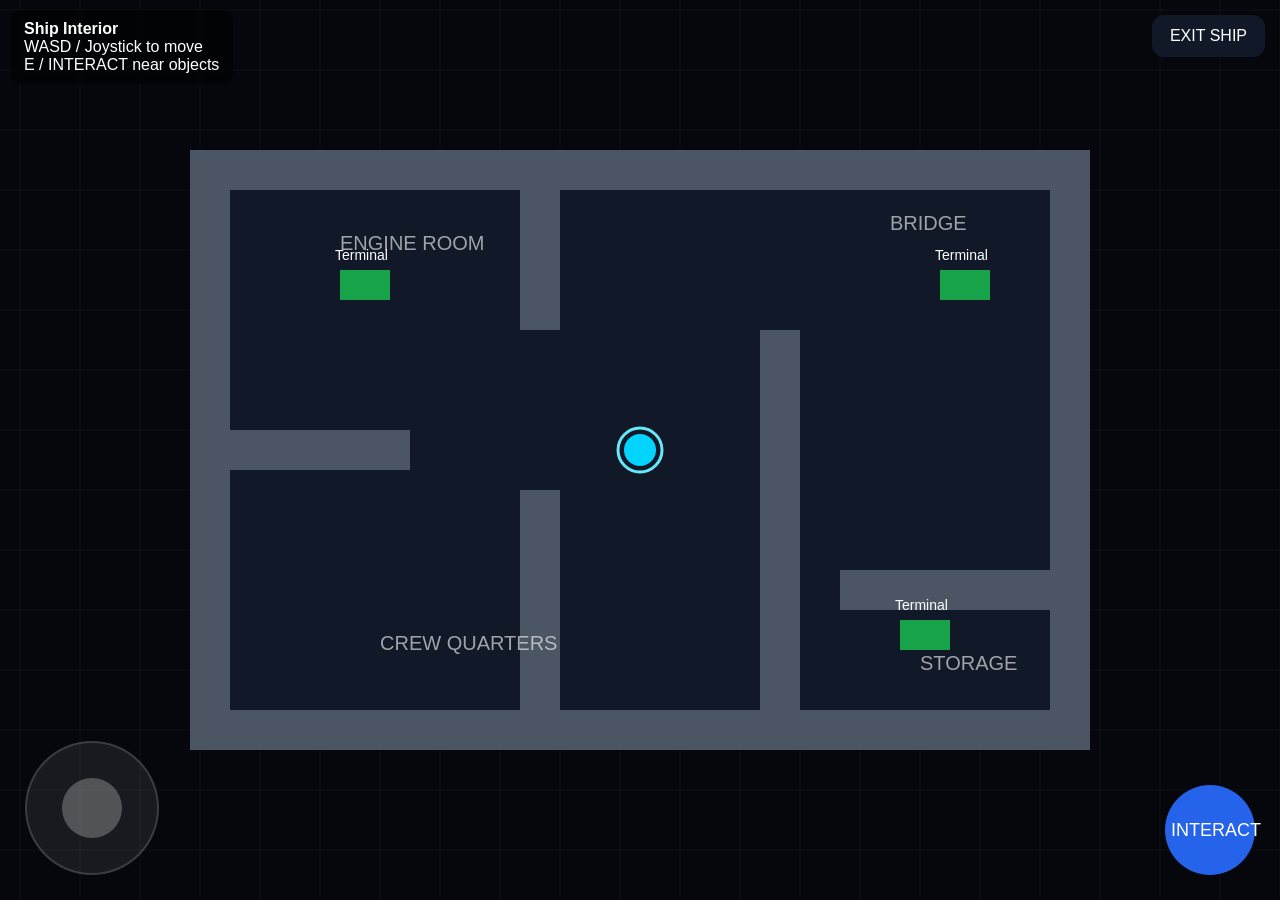
<file: Index.html>
<!DOCTYPE html>
<html lang="en">
<head>
<meta charset="UTF-8">
<meta name="viewport" content="width=device-width,initial-scale=1.0,user-scalable=no">
<title>Spaceship Interior Module</title>

<style>
html,body{
    margin:0;
    overflow:hidden;
    background:#05070d;
    font-family:Arial,Helvetica,sans-serif;
    touch-action:none;
}

canvas{
    display:block;
    position:fixed;
    inset:0;
}

#ui{
    position:fixed;
    top:10px;
    left:10px;
    z-index:5;
    color:white;
    background:rgba(0,0,0,.45);
    padding:10px 14px;
    border-radius:12px;
    backdrop-filter:blur(4px);
}

#exitBtn{
    position:fixed;
    top:15px;
    right:15px;
    z-index:10;
    background:#111827;
    color:white;
    border:none;
    border-radius:12px;
    padding:12px 18px;
    font-size:16px;
}

#interactBtn{
    position:fixed;
    bottom:25px;
    right:25px;
    width:90px;
    height:90px;
    border-radius:50%;
    border:none;
    font-size:18px;
    color:white;
    background:#2563eb;
    z-index:10;
}

#joystickBase{
    position:fixed;
    left:25px;
    bottom:25px;
    width:130px;
    height:130px;
    border-radius:50%;
    background:rgba(255,255,255,.08);
    border:2px solid rgba(255,255,255,.15);
    z-index:10;
}

#joystickStick{
    position:absolute;
    left:35px;
    top:35px;
    width:60px;
    height:60px;
    border-radius:50%;
    background:rgba(255,255,255,.25);
}
</style>
</head>
<body>

<div id="ui">
    <div><b>Ship Interior</b></div>
    <div>WASD / Joystick to move</div>
    <div>E / INTERACT near objects</div>
</div>

<button id="exitBtn">EXIT SHIP</button>
<button id="interactBtn">INTERACT</button>

<div id="joystickBase">
    <div id="joystickStick"></div>
</div>

<canvas id="game"></canvas>

<script>
const canvas = document.getElementById('game');
const ctx = canvas.getContext('2d');

function resize(){
    canvas.width = innerWidth;
    canvas.height = innerHeight;
}
resize();
addEventListener('resize',resize);

const player = {
    x:0,
    y:0,
    r:16,
    speed:3,
    color:'#00d4ff'
};

const keys = {};

addEventListener('keydown',e=>keys[e.key.toLowerCase()] = true);
addEventListener('keyup',e=>keys[e.key.toLowerCase()] = false);

const walls = [
    {x:-450,y:-300,w:900,h:40},
    {x:-450,y:260,w:900,h:40},
    {x:-450,y:-300,w:40,h:600},
    {x:410,y:-300,w:40,h:600},

    {x:-120,y:-300,w:40,h:180},
    {x:-120,y:40,w:40,h:260},

    {x:120,y:-120,w:40,h:420},

    {x:-450,y:-20,w:220,h:40},
    {x:200,y:120,w:250,h:40}
];

const rooms = [
    {
        x:-300,
        y:-200,
        label:'ENGINE ROOM'
    },
    {
        x:250,
        y:-220,
        label:'BRIDGE'
    },
    {
        x:280,
        y:220,
        label:'STORAGE'
    },
    {
        x:-260,
        y:200,
        label:'CREW QUARTERS'
    }
];

const terminals = [
    {
        x:300,
        y:-180,
        w:50,
        h:30,
        label:'Navigation Console',
        action:'bridge'
    },
    {
        x:-300,
        y:-180,
        w:50,
        h:30,
        label:'Engine Controls',
        action:'engine'
    },
    {
        x:260,
        y:170,
        w:50,
        h:30,
        label:'Storage Access',
        action:'storage'
    }
];

let joystick = {
    active:false,
    dx:0,
    dy:0
};

const joyBase = document.getElementById('joystickBase');
const joyStick = document.getElementById('joystickStick');

function setStick(x,y){
    joyStick.style.transform = `translate(${x}px,${y}px)`;
}

joyBase.addEventListener('pointerdown',startJoy);
window.addEventListener('pointermove',moveJoy);
window.addEventListener('pointerup',endJoy);

function startJoy(e){
    joystick.active = true;
    moveJoy(e);
}

function moveJoy(e){
    if(!joystick.active) return;

    const rect = joyBase.getBoundingClientRect();
    const cx = rect.left + rect.width/2;
    const cy = rect.top + rect.height/2;

    let dx = e.clientX - cx;
    let dy = e.clientY - cy;

    const dist = Math.hypot(dx,dy);
    const max = 40;

    if(dist > max){
        dx = dx / dist * max;
        dy = dy / dist * max;
    }

    joystick.dx = dx/max;
    joystick.dy = dy/max;

    setStick(dx,dy);
}

function endJoy(){
    joystick.active = false;
    joystick.dx = 0;
    joystick.dy = 0;
    setStick(0,0);
}

function rectsOverlap(a,b){
    return (
        a.x < b.x + b.w &&
        a.x + a.w > b.x &&
        a.y < b.y + b.h &&
        a.y + a.h > b.y
    );
}

function canMove(nx,ny){
    const hitbox = {
        x:nx-player.r,
        y:ny-player.r,
        w:player.r*2,
        h:player.r*2
    };

    for(const wall of walls){
        if(rectsOverlap(hitbox,wall)){
            return false;
        }
    }

    return true;
}

function update(){
    let mx = 0;
    let my = 0;

    if(keys['w']) my -= 1;
    if(keys['s']) my += 1;
    if(keys['a']) mx -= 1;
    if(keys['d']) mx += 1;

    mx += joystick.dx;
    my += joystick.dy;

    const mag = Math.hypot(mx,my);

    if(mag > 0){
        mx /= mag;
        my /= mag;

        const nx = player.x + mx * player.speed;
        const ny = player.y + my * player.speed;

        if(canMove(nx,player.y)) player.x = nx;
        if(canMove(player.x,ny)) player.y = ny;
    }
}

function drawGrid(){
    const size = 60;

    ctx.strokeStyle = 'rgba(255,255,255,.04)';
    ctx.lineWidth = 1;

    for(let x=-2000;x<2000;x+=size){
        ctx.beginPath();
        ctx.moveTo(x,-2000);
        ctx.lineTo(x,2000);
        ctx.stroke();
    }

    for(let y=-2000;y<2000;y+=size){
        ctx.beginPath();
        ctx.moveTo(-2000,y);
        ctx.lineTo(2000,y);
        ctx.stroke();
    }
}

function render(){
    ctx.clearRect(0,0,canvas.width,canvas.height);

    ctx.save();

    ctx.translate(canvas.width/2 - player.x, canvas.height/2 - player.y);

    drawGrid();

    ctx.fillStyle = '#111827';
    ctx.fillRect(-450,-300,900,600);

    for(const wall of walls){
        ctx.fillStyle = '#4b5563';
        ctx.fillRect(wall.x,wall.y,wall.w,wall.h);
    }

    for(const room of rooms){
        ctx.fillStyle = 'rgba(255,255,255,.6)';
        ctx.font = '20px Arial';
        ctx.fillText(room.label,room.x,room.y);
    }

    for(const term of terminals){
        ctx.fillStyle = '#16a34a';
        ctx.fillRect(term.x,term.y,term.w,term.h);

        ctx.fillStyle = 'white';
        ctx.font = '14px Arial';
        ctx.fillText('Terminal',term.x-5,term.y-10);
    }

    ctx.beginPath();
    ctx.fillStyle = player.color;
    ctx.arc(player.x,player.y,player.r,0,Math.PI*2);
    ctx.fill();

    ctx.beginPath();
    ctx.strokeStyle = '#67e8f9';
    ctx.lineWidth = 3;
    ctx.arc(player.x,player.y,player.r+6,0,Math.PI*2);
    ctx.stroke();

    ctx.restore();

    drawInteractionPrompt();
}

function nearestTerminal(){
    let nearest = null;
    let best = Infinity;

    for(const t of terminals){
        const d = Math.hypot(player.x - t.x, player.y - t.y);

        if(d < best){
            best = d;
            nearest = t;
        }
    }

    if(best < 80) return nearest;
    return null;
}

function drawInteractionPrompt(){
    const t = nearestTerminal();

    if(!t) return;

    ctx.fillStyle = 'white';
    ctx.font = '20px Arial';
    ctx.fillText(
        `Press E to use ${t.label}`,
        20,
        canvas.height - 140
    );
}

function interact(){
    const t = nearestTerminal();

    if(!t) return;

    if(t.action === 'bridge'){
        alert('Bridge controls opened. Hook this into your galaxy map.');
    }

    if(t.action === 'engine'){
        alert('Engine controls opened. Hook this into ship upgrades.');
    }

    if(t.action === 'storage'){
        alert('Storage inventory opened. Hook this into your resource system.');
    }
}

window.addEventListener('keydown',e=>{
    if(e.key.toLowerCase() === 'e'){
        interact();
    }
});

document.getElementById('interactBtn').onclick = interact;

document.getElementById('exitBtn').onclick = ()=>{
    if(window.parent !== window){
        window.parent.postMessage({
            type:'EXIT_SHIP_INTERIOR'
        },'*');
    }else{
        alert('Hook this button into your main space game.');
    }
};

function loop(){
    update();
    render();
    requestAnimationFrame(loop);
}

loop();
</script>

</body>
</html>
</file>
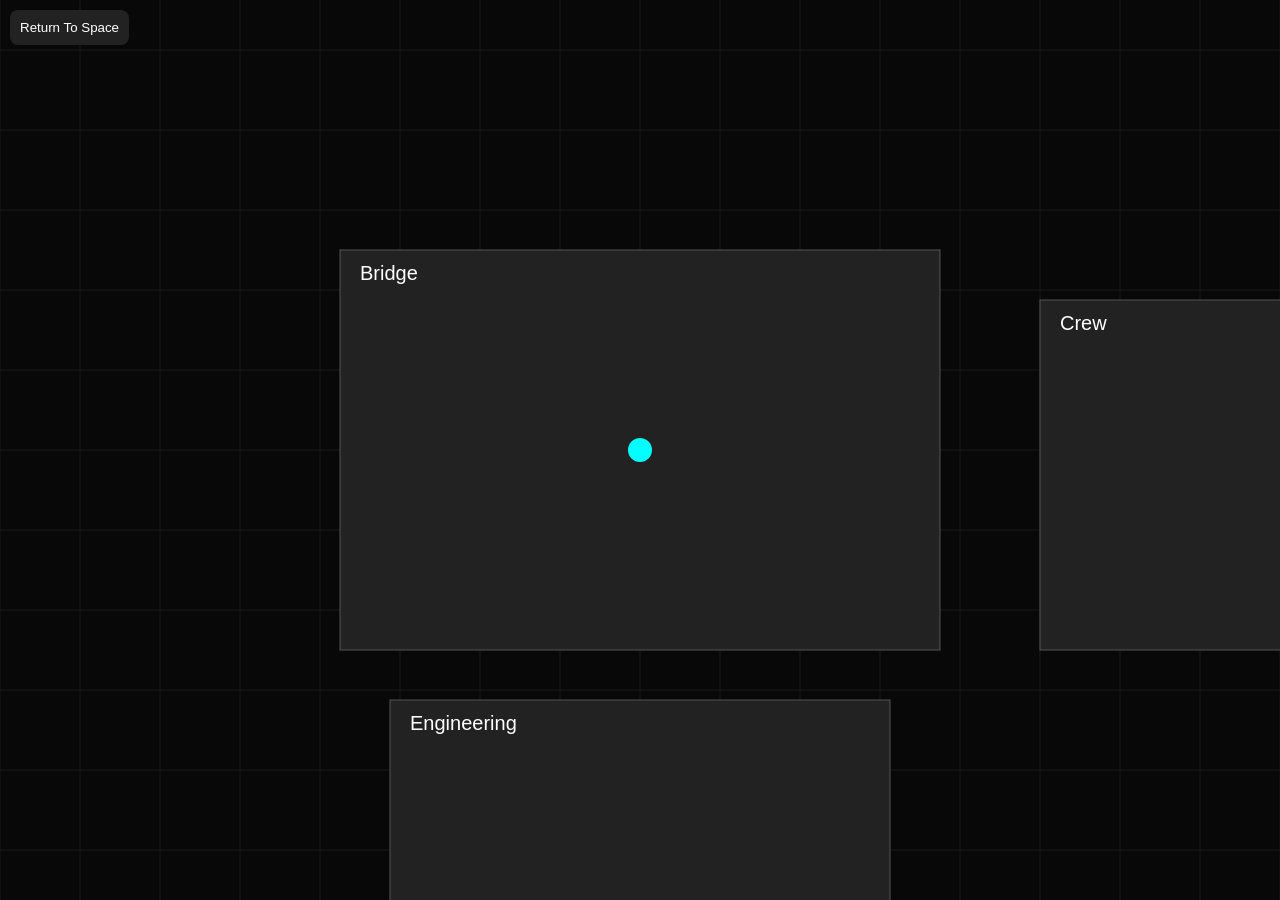
<file: Interior.html>
<!DOCTYPE html>
<html lang="en">
<head>
<meta charset="UTF-8">
<title>Ship Interior</title>
<meta name="viewport" content="width=device-width,initial-scale=1.0">

<link rel="stylesheet" href="interior.css">

<script src="interior.js" defer></script>
</head>

<body>

<canvas id="c"></canvas>

<div id="ui">
  <button onclick="exitInterior()">
    Return To Space
  </button>
</div>

</body>
</html>
</file>
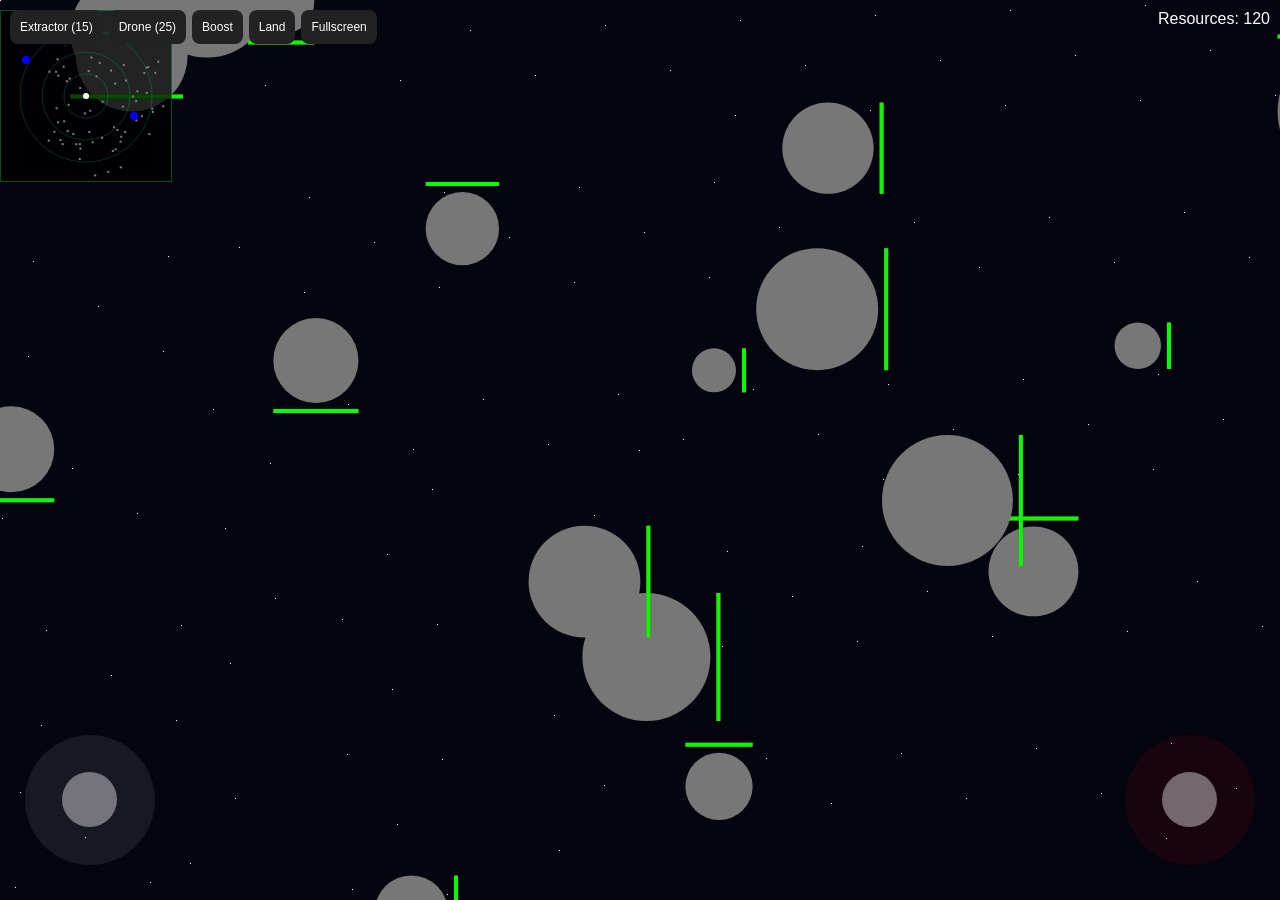
<file: spaceflight.html>
<!DOCTYPE html>
<html lang="en">
<head>
<meta charset="UTF-8">
<title>Space Colonizer V7.2</title>
<meta name="viewport" content="width=device-width,initial-scale=1.0,user-scalable=no">

<style>
html,body{
  margin:0;
  overflow:hidden;
  background:#000;
  font-family:Arial;
  touch-action:none;
}

canvas{
  position:fixed;
  inset:0;
}

#ui{
  position:fixed;
  top:10px;
  left:10px;
  right:10px;
  display:flex;
  flex-wrap:wrap;
  gap:6px;
  z-index:20;
  color:white;
}

button{
  padding:10px;
  border:none;
  border-radius:8px;
  background:#222;
  color:white;
  font-size:12px;
}

#joyMoveBase,#joyAimBase{
  position:fixed;
  bottom:35px;
  width:130px;
  height:130px;
  border-radius:50%;
  background:rgba(255,255,255,0.08);
  z-index:20;
}

#joyMoveBase{
  left:25px;
}

#joyAimBase{
  right:25px;
  background:rgba(255,0,0,0.08);
}

.stick{
  position:absolute;
  width:55px;
  height:55px;
  border-radius:50%;
  background:rgba(255,255,255,0.4);
  left:37px;
  top:37px;
}

#map{
  position:fixed;
  top:10px;
  right:10px;
  width:170px;
  height:170px;
  background:rgba(0,0,0,0.7);
  border:1px solid rgba(0,255,120,0.3);
  z-index:5;
  pointer-events:none;
}
</style>
</head>
<body>

<canvas id="c"></canvas>
<canvas id="map"></canvas>

<div id="ui">
  <button onclick="buildExtractor()">Extractor (15)</button>
  <button onclick="buildDrone()">Drone (25)</button>
  <button onclick="toggleBoost()">Boost</button>
  <button onclick="toggleLanding()" id="landBtn">Land</button>
  <button onclick="toggleFullscreen()">Fullscreen</button>

  <div style="margin-left:auto;">
    Resources: <span id="res">0</span>
  </div>
</div>

<div id="joyMoveBase">
  <div class="stick" id="moveStick"></div>
</div>

<div id="joyAimBase">
  <div class="stick" id="aimStick"></div>
</div>

<script>

const canvas=document.getElementById("c");
const ctx=canvas.getContext("2d");

const map=document.getElementById("map");
const mctx=map.getContext("2d");

function resize(){

  canvas.width=innerWidth;
  canvas.height=innerHeight;
}
resize();

addEventListener("resize",resize);

map.width=170;
map.height=170;

/* =========================
SHIP IMAGE
========================= */

const shipImg=new Image();

shipImg.src=
"https://raw.githubusercontent.com/Devmanmike/Space-game-1/refs/heads/main/Polish_20260516_231834569.png";

let playerAngle=0;

/* =========================
WORLD
========================= */

const player={
  x:0,
  y:0
};

let resources=120;

let boost=false;

let landed=false;
let landedPlanet=null;

/* =========================
SPACE OBJECTS
========================= */

const planets=[
  {
    x:1200,
    y:500,
    r:180,
    color:"#2d79ff",
    name:"Terra"
  },
  {
    x:-1500,
    y:-900,
    r:220,
    color:"#88ddff",
    name:"Ice"
  },
  {
    x:2200,
    y:-1700,
    r:160,
    color:"#d69d45",
    name:"Desert"
  }
];

const blackholes=[];

for(let i=0;i<2;i++){

  blackholes.push({

    x:(Math.random()-0.5)*7000,
    y:(Math.random()-0.5)*7000,
    r:100+Math.random()*50
  });
}

/* =========================
SURFACE
========================= */

let surfaceRocks=[];

function generateSurface(){

  surfaceRocks=[];

  for(let i=0;i<40;i++){

    surfaceRocks.push({

      x:(Math.random()-0.5)*2400,
      y:(Math.random()-0.5)*2400,

      r:18+Math.random()*25,

      hp:60,
      maxHp:60,

      splitLevel:0
    });
  }
}

/* =========================
CHUNKS
========================= */

const chunkSize=1000;

const chunks=new Map();

function chunkKey(x,y){

  return x+","+y;
}

function generateChunk(cx,cy){

  const key=chunkKey(cx,cy);

  if(chunks.has(key))
    return chunks.get(key);

  const asteroids=[];

  for(let i=0;i<8;i++){

    asteroids.push({

      x:cx*chunkSize+Math.random()*chunkSize,
      y:cy*chunkSize+Math.random()*chunkSize,

      r:18+Math.random()*50,

      hp:100,
      maxHp:100,

      vx:(Math.random()-0.5)*0.3,
      vy:(Math.random()-0.5)*0.3,

      splitLevel:0
    });
  }

  chunks.set(key,asteroids);

  return asteroids;
}

function getAsteroids(){

  const cx=Math.floor(player.x/chunkSize);
  const cy=Math.floor(player.y/chunkSize);

  let result=[];

  for(let yy=-1;yy<=1;yy++){
    for(let xx=-1;xx<=1;xx++){

      result.push(
        ...generateChunk(cx+xx,cy+yy)
      );
    }
  }

  return result;
}

/* =========================
BUILDINGS / DRONES
========================= */

const buildings=[];
const drones=[];

function buildExtractor(){

  if(resources<15) return;

  resources-=15;

  buildings.push({

    type:"extractor",

    x:player.x,
    y:player.y
  });
}

function buildDrone(){

  if(resources<25) return;

  resources-=25;

  drones.push({

    x:player.x,
    y:player.y
  });
}

/* =========================
INPUT
========================= */

let move={
  active:false,
  x:0,
  y:0
};

let aim={
  active:false,
  holding:false,
  x:0,
  y:0
};

const mBase=document.getElementById("joyMoveBase");
const aBase=document.getElementById("joyAimBase");

const mStick=document.getElementById("moveStick");
const aStick=document.getElementById("aimStick");

/* MOVE */

function joyMove(e){

  if(!move.active) return;

  const r=mBase.getBoundingClientRect();

  const cx=r.left+65;
  const cy=r.top+65;

  const px=e.touches
    ?e.touches[0].clientX
    :e.clientX;

  const py=e.touches
    ?e.touches[0].clientY
    :e.clientY;

  let x=px-cx;
  let y=py-cy;

  let len=Math.hypot(x,y);

  if(len>45){

    x=x/len*45;
    y=y/len*45;
  }

  move.x=x/45;
  move.y=y/45;

  mStick.style.transform=
    `translate(${x}px,${y}px)`;
}

function resetMove(){

  move.active=false;

  move.x=0;
  move.y=0;

  mStick.style.transform=
    "translate(0,0)";
}

/* AIM */

function joyAim(e){

  if(!aim.active) return;

  const r=aBase.getBoundingClientRect();

  const cx=r.left+65;
  const cy=r.top+65;

  const px=e.touches
    ?e.touches[0].clientX
    :e.clientX;

  const py=e.touches
    ?e.touches[0].clientY
    :e.clientY;

  let x=px-cx;
  let y=py-cy;

  let len=Math.hypot(x,y);

  if(len>45){

    x=x/len*45;
    y=y/len*45;
  }

  aim.x=x/45;
  aim.y=y/45;

  aStick.style.transform=
    `translate(${x}px,${y}px)`;
}

function resetAim(){

  aim.active=false;

  aim.holding=false;

  aim.x=0;
  aim.y=0;

  aStick.style.transform=
    "translate(0,0)";
}

mBase.addEventListener("touchstart",()=>{

  move.active=true;
});

mBase.addEventListener("mousedown",()=>{

  move.active=true;
});

mBase.addEventListener("touchmove",joyMove);
mBase.addEventListener("mousemove",joyMove);

mBase.addEventListener("touchend",resetMove);
mBase.addEventListener("mouseup",resetMove);

aBase.addEventListener("touchstart",()=>{

  aim.active=true;
  aim.holding=true;
});

aBase.addEventListener("mousedown",()=>{

  aim.active=true;
  aim.holding=true;
});

aBase.addEventListener("touchmove",joyAim);
aBase.addEventListener("mousemove",joyAim);

aBase.addEventListener("touchend",resetAim);
aBase.addEventListener("mouseup",resetAim);

/* =========================
HELPERS
========================= */

function screen(x,y){

  return{

    x:(x-player.x)+canvas.width/2,
    y:(y-player.y)+canvas.height/2
  };
}

function distLine(px,py,x1,y1,x2,y2){

  let A=px-x1;
  let B=py-y1;
  let C=x2-x1;
  let D=y2-y1;

  let dot=A*C+B*D;

  let len=C*C+D*D;

  let t=Math.max(
    0,
    Math.min(1,dot/len)
  );

  let xx=x1+t*C;
  let yy=y1+t*D;

  return Math.hypot(px-xx,py-yy);
}

/* =========================
ASTEROID REMOVAL
========================= */

function removeAsteroidFromChunks(target){

  for(const [key,list] of chunks){

    const idx=list.indexOf(target);

    if(idx!==-1){

      list.splice(idx,1);
      return;
    }
  }
}

/* =========================
FRAGMENTATION
========================= */

function fragmentAsteroid(a,collection=null){

  if(collection){

    const splitLevel=a.splitLevel||0;

    if(a.r<14 || splitLevel>=2){

      const idx=collection.indexOf(a);

      if(idx!==-1){

        collection.splice(idx,1);
      }

      return;
    }

    const pieces=
      2+Math.floor(Math.random()*2);

    for(let i=0;i<pieces;i++){

      collection.push({

        x:a.x+(Math.random()-0.5)*30,
        y:a.y+(Math.random()-0.5)*30,

        r:a.r*(0.45+Math.random()*0.12),

        hp:a.maxHp*0.45,
        maxHp:a.maxHp*0.45,

        vx:(Math.random()-0.5)*2.5,
        vy:(Math.random()-0.5)*2.5,

        splitLevel:splitLevel+1
      });
    }

    const idx=collection.indexOf(a);

    if(idx!==-1){

      collection.splice(idx,1);
    }

    return;
  }

  const splitLevel=a.splitLevel||0;

  if(a.r<14 || splitLevel>=2){

    removeAsteroidFromChunks(a);
    return;
  }

  let parentChunk=null;

  for(const [key,list] of chunks){

    if(list.includes(a)){

      parentChunk=list;
      break;
    }
  }

  if(!parentChunk){

    removeAsteroidFromChunks(a);
    return;
  }

  const pieces=
    2+Math.floor(Math.random()*2);

  for(let i=0;i<pieces;i++){

    parentChunk.push({

      x:a.x+(Math.random()-0.5)*30,
      y:a.y+(Math.random()-0.5)*30,

      r:a.r*(0.45+Math.random()*0.12),

      hp:a.maxHp*0.45,
      maxHp:a.maxHp*0.45,

      vx:(Math.random()-0.5)*2.5,
      vy:(Math.random()-0.5)*2.5,

      splitLevel:splitLevel+1
    });
  }

  removeAsteroidFromChunks(a);
}

/* =========================
LANDING
========================= */

function nearbyPlanet(){

  for(let p of planets){

    const d=Math.hypot(
      p.x-player.x,
      p.y-player.y
    );

    if(d<p.r+80)
      return p;
  }

  return null;
}

function toggleLanding(){

  if(!landed){

    const p=nearbyPlanet();

    if(!p) return;

    landed=true;

    landedPlanet=p;

    generateSurface();

    player.x=0;
    player.y=0;

    document.getElementById("landBtn")
      .innerText="Takeoff";
  }
  else{

    landed=false;

    landedPlanet=null;

    document.getElementById("landBtn")
      .innerText="Land";
  }
}

/* =========================
LASER
========================= */

function drawLaser(){

  if(!aim.holding) return;

  const sx=canvas.width/2;
  const sy=canvas.height/2;

  const dx=aim.x||0;
  const dy=aim.y||-1;

  const maxLen=2000;

  let hitDist=maxLen;

  let targets=landed
    ?surfaceRocks
    :getAsteroids();

  let hit=null;

  for(let a of targets){

    const s=landed
      ?{
          x:(a.x-player.x)+canvas.width/2,
          y:(a.y-player.y)+canvas.height/2
        }
      :screen(a.x,a.y);

    const d=distLine(

      s.x,s.y,

      sx,sy,

      sx+dx*maxLen,
      sy+dy*maxLen
    );

    if(d<a.r){

      const dd=Math.hypot(
        s.x-sx,
        s.y-sy
      );

      if(dd<hitDist){

        hitDist=dd;
        hit=a;
      }
    }
  }

  if(hit){

    hit.hp-=2.2;

    if(hit.hp<=0){

      resources+=landed?8:5;

      if(landed){
        fragmentAsteroid(hit,surfaceRocks);
      }
      else{
        fragmentAsteroid(hit);
      }
    }
  }

  ctx.strokeStyle=
    landed?"lime":"red";

  ctx.lineWidth=3;

  ctx.beginPath();

  ctx.moveTo(sx,sy);

  ctx.lineTo(
    sx+dx*hitDist,
    sy+dy*hitDist
  );

  ctx.stroke();
}

/* =========================
DRONES
========================= */

function updateDrones(){

  let targets=landed
    ?surfaceRocks
    :getAsteroids();

  for(let d of drones){

    let target=null;
    let best=Infinity;

    for(let a of targets){

      const dist=Math.hypot(
        a.x-d.x,
        a.y-d.y
      );

      if(dist<best){

        best=dist;
        target=a;
      }
    }

    if(!target) continue;

    const dx=target.x-d.x;
    const dy=target.y-d.y;

    const len=Math.hypot(dx,dy);

    const fireRange=220;

    if(len>fireRange){

      d.x+=dx/len*2.5;
      d.y+=dy/len*2.5;
    }

    if(len<=fireRange){

      target.hp-=0.35;

      resources+=0.02;

      const ds=screen(d.x,d.y);
      const ts=screen(target.x,target.y);

      ctx.strokeStyle="orange";
      ctx.lineWidth=2;

      ctx.beginPath();

      ctx.moveTo(ds.x,ds.y);
      ctx.lineTo(ts.x,ts.y);

      ctx.stroke();

      if(target.hp<=0){

        resources+=4;

        if(landed){
          fragmentAsteroid(target,surfaceRocks);
        }
        else{
          fragmentAsteroid(target);
        }
      }
    }
  }
}

/* =========================
BLACK HOLES
========================= */

function updateBlackholes(){

  if(landed) return;

  for(let b of blackholes){

    const dx=b.x-player.x;
    const dy=b.y-player.y;

    const d=Math.hypot(dx,dy);

    if(d<b.r*4){

      player.x+=dx*0.0012;
      player.y+=dy*0.0012;
    }
  }
}

/* =========================
RADAR
========================= */

function drawRadar(){

  mctx.clearRect(
    0,0,
    map.width,map.height
  );

  const cx=map.width/2;
  const cy=map.height/2;

  const scale=0.04;

  mctx.strokeStyle=
    "rgba(0,255,120,0.2)";

  for(let i=1;i<=3;i++){

    mctx.beginPath();

    mctx.arc(
      cx,
      cy,
      i*22,
      0,
      Math.PI*2
    );

    mctx.stroke();
  }

  let radarObjects=[];

  if(landed){
    radarObjects=surfaceRocks;
  }
  else{
    radarObjects=getAsteroids();
  }

  for(let a of radarObjects){

    const rx=(a.x-player.x)*scale;
    const ry=(a.y-player.y)*scale;

    if(Math.hypot(rx,ry)<80){

      mctx.fillStyle="gray";

      mctx.fillRect(
        cx+rx,
        cy+ry,
        2,
        2
      );
    }
  }

  for(let d of drones){

    const rx=(d.x-player.x)*scale;
    const ry=(d.y-player.y)*scale;

    mctx.fillStyle="orange";

    mctx.fillRect(
      cx+rx,
      cy+ry,
      2,
      2
    );
  }

  for(let b of buildings){

    const rx=(b.x-player.x)*scale;
    const ry=(b.y-player.y)*scale;

    mctx.fillStyle="lime";

    mctx.fillRect(
      cx+rx,
      cy+ry,
      3,
      3
    );
  }

  if(!landed){

    for(let p of planets){

      const rx=(p.x-player.x)*scale;
      const ry=(p.y-player.y)*scale;

      if(Math.hypot(rx,ry)<120){

        mctx.fillStyle="blue";

        mctx.beginPath();

        mctx.arc(
          cx+rx,
          cy+ry,
          4,
          0,
          Math.PI*2
        );

        mctx.fill();
      }
    }

    for(let b of blackholes){

      const rx=(b.x-player.x)*scale;
      const ry=(b.y-player.y)*scale;

      if(Math.hypot(rx,ry)<120){

        mctx.fillStyle="purple";

        mctx.beginPath();

        mctx.arc(
          cx+rx,
          cy+ry,
          4,
          0,
          Math.PI*2
        );

        mctx.fill();
      }
    }
  }

  mctx.fillStyle="white";

  mctx.beginPath();

  mctx.arc(
    cx,
    cy,
    3,
    0,
    Math.PI*2
  );

  mctx.fill();
}

/* =========================
FULLSCREEN
========================= */

function toggleFullscreen(){

  if(!document.fullscreenElement){

    document.documentElement
      .requestFullscreen?.();
  }
  else{

    document.exitFullscreen?.();
  }
}

function toggleBoost(){

  boost=!boost;
}

/* =========================
LOOP
========================= */

function loop(){

  requestAnimationFrame(loop);

  ctx.fillStyle=
    landed
    ?"#102010"
    :"#050510";

  ctx.fillRect(
    0,
    0,
    canvas.width,
    canvas.height
  );

  player.x+=move.x*(boost?6:3);
  player.y+=move.y*(boost?6:3);

  updateBlackholes();

  if(!landed){

    for(let i=0;i<120;i++){

      const sx=(i*997)%canvas.width;
      const sy=(i*541)%canvas.height;

      ctx.fillStyle="white";

      ctx.fillRect(
        sx,
        sy,
        1,
        1
      );
    }
  }

  /* SPACE */

  if(!landed){

    const asteroids=getAsteroids();

    for(let a of asteroids){

      a.x+=a.vx||0;
      a.y+=a.vy||0;

      const s=screen(a.x,a.y);

      ctx.fillStyle="#777";

      ctx.beginPath();

      ctx.arc(
        s.x,
        s.y,
        a.r,
        0,
        Math.PI*2
      );

      ctx.fill();

      ctx.fillStyle="red";

      ctx.fillRect(
        s.x-a.r,
        s.y-a.r-10,
        a.r*2,
        4
      );

      ctx.fillStyle="lime";

      ctx.fillRect(
        s.x-a.r,
        s.y-a.r-10,
        (a.r*2)*(a.hp/a.maxHp),
        4
      );
    }

    for(let p of planets){

      const s=screen(p.x,p.y);

      ctx.fillStyle=p.color;

      ctx.beginPath();

      ctx.arc(
        s.x,
        s.y,
        p.r,
        0,
        Math.PI*2
      );

      ctx.fill();

      ctx.fillStyle="white";

      ctx.font="20px Arial";

      ctx.fillText(
        p.name,
        s.x-30,
        s.y
      );
    }

    for(let b of blackholes){

      const s=screen(b.x,b.y);

      ctx.fillStyle="purple";

      ctx.beginPath();

      ctx.arc(
        s.x,
        s.y,
        b.r,
        0,
        Math.PI*2
      );

      ctx.fill();

      ctx.strokeStyle="magenta";

      ctx.beginPath();

      ctx.arc(
        s.x,
        s.y,
        b.r*1.5,
        0,
        Math.PI*2
      );

      ctx.stroke();
    }
  }

  /* SURFACE */

  else{

    for(let r of surfaceRocks){

      const sx=
        (r.x-player.x)+canvas.width/2;

      const sy=
        (r.y-player.y)+canvas.height/2;

      ctx.fillStyle="#777";

      ctx.beginPath();

      ctx.arc(
        sx,
        sy,
        r.r,
        0,
        Math.PI*2
      );

      ctx.fill();

      ctx.fillStyle="red";

      ctx.fillRect(
        sx-r.r,
        sy-r.r-10,
        r.r*2,
        4
      );

      ctx.fillStyle="lime";

      ctx.fillRect(
        sx-r.r,
        sy-r.r-10,
        (r.r*2)*(r.hp/r.maxHp),
        4
      );
    }
  }

  /* BUILDINGS */

  for(let b of buildings){

    const s=screen(b.x,b.y);

    ctx.fillStyle="lime";

    ctx.fillRect(
      s.x-6,
      s.y-6,
      12,
      12
    );

    resources+=0.005;
  }

  /* DRONES */

  updateDrones();

  for(let d of drones){

    const s=screen(d.x,d.y);

    ctx.fillStyle="orange";

    ctx.beginPath();

    ctx.arc(
      s.x,
      s.y,
      6,
      0,
      Math.PI*2
    );

    ctx.fill();
  }

  /* LASER */

  drawLaser();

  /* SHIP ANGLE */

  if(Math.abs(move.x)>0.05 ||
     Math.abs(move.y)>0.05){

    playerAngle=Math.atan2(
      move.y,
      move.x
    );
  }

  if(Math.abs(aim.x)>0.05 ||
     Math.abs(aim.y)>0.05){

    playerAngle=Math.atan2(
      aim.y,
      aim.x
    );
  }

  /* PLAYER */

  if(!landed){

    ctx.save();

    ctx.translate(
      canvas.width/2,
      canvas.height/2
    );

    ctx.rotate(playerAngle+Math.PI/2);

    if(shipImg.complete){

      ctx.drawImage(
        shipImg,
        -32,
        -32,
        64,
        64
      );
    }
    else{

      ctx.fillStyle="cyan";

      ctx.beginPath();

      ctx.moveTo(0,-14);
      ctx.lineTo(10,12);
      ctx.lineTo(-10,12);
      ctx.closePath();

      ctx.fill();
    }

    /* BOOST FLAME */

    if(boost){

      ctx.fillStyle="orange";

      ctx.beginPath();

      ctx.moveTo(-5,24);

      ctx.lineTo(
        0,
        42+Math.random()*10
      );

      ctx.lineTo(5,24);

      ctx.fill();
    }

    ctx.restore();
  }
  else{

    ctx.fillStyle="cyan";

    ctx.beginPath();

    ctx.arc(
      canvas.width/2,
      canvas.height/2,
      10,
      0,
      Math.PI*2
    );

    ctx.fill();
  }

  drawRadar();

  document.getElementById("res")
    .innerText=Math.floor(resources);
}

loop();

</script>
</body>
  </html>
</file>
<file: interior.css>
html,body{
  margin:0;
  overflow:hidden;
  background:black;
  font-family:Arial;
}

canvas{
  position:fixed;
  inset:0;
}

#ui{
  position:fixed;
  top:10px;
  left:10px;
  z-index:10;
}

button{
  padding:10px;
  border:none;
  border-radius:8px;
  background:#222;
  color:white;
}
</file>
